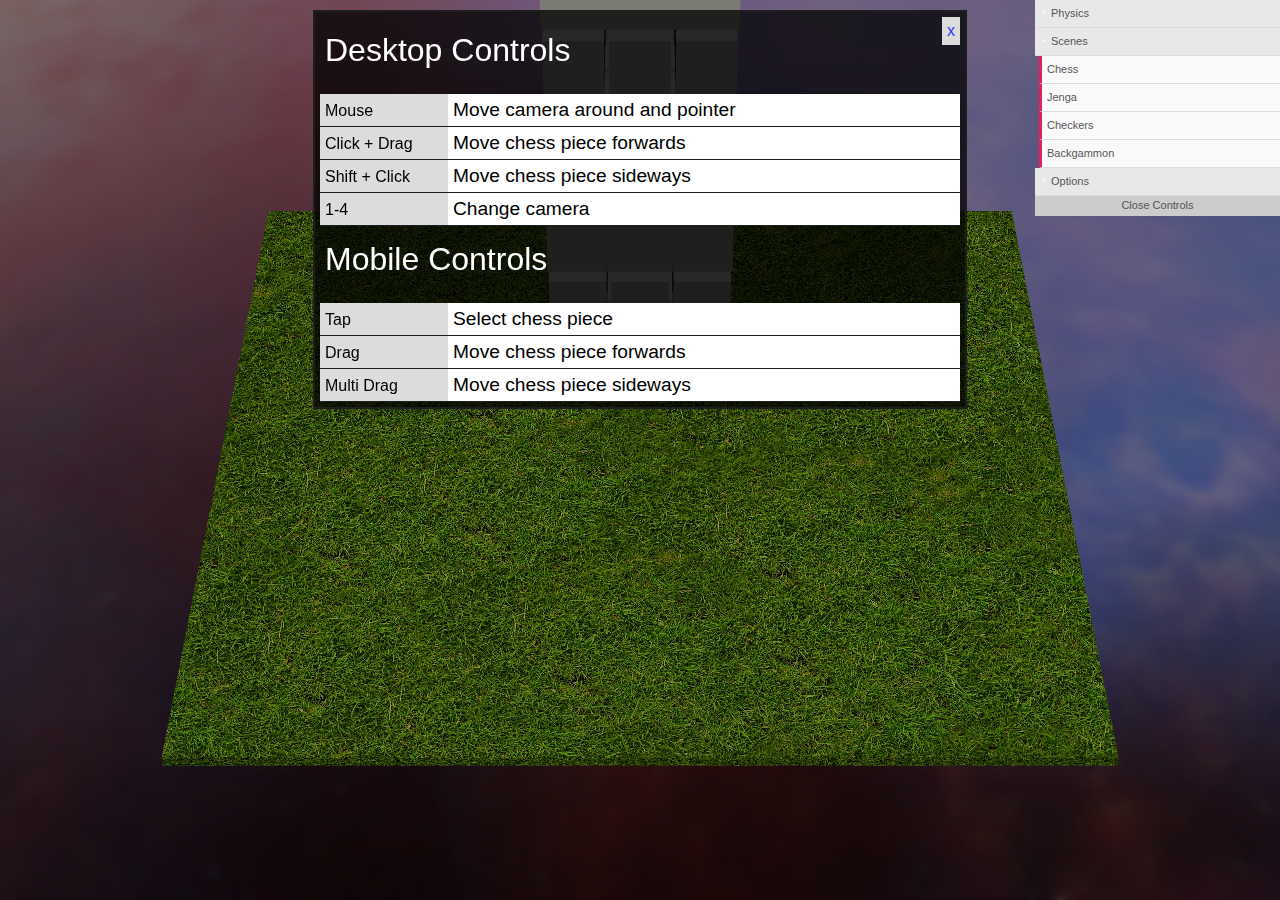
<file: index.html>
<!DOCTYPE html>
<html>

<head>

    <meta charset="UTF-8">
    <meta name="viewport" content="width=device-width, user-scalable=no, minimum-scale=1.0, maximum-scale=1.0">

    <title>Three#js | Tabletop Simulator</title>

    <script src="_js/lib/threesharp.min.js"></script>
    <script src="_js/lib/dat.gui.min.js"></script>
    <script src="_js/guis/GUI.js"></script>
    <script src="_js/guis/Physics.GUI.js"></script>

    <link rel="stylesheet" href="_css/app.css">
    <link rel="stylesheet" href="_css/dat.light.css">

</head>

<body>

<!--Webgl wrapper-->
<div id="webGL"></div>

<!-- Help Icons -->
<div class="helpIcons">

    <img data="controls" src="_assets/icons/heart.png">
    <img data="info" src="_assets/icons/settings.png">

</div>

<!--Controls box-->
<div class="controls" id="controls">

    <div>

        <a class="controlsClose">x</a>

        <h2>Desktop Controls</h2>

        <div class="controlsMap">

            <div>
                <span>Mouse</span>
                <p>Move camera around and pointer</p>
            </div>

            <div>
                <span>Click + Drag</span>
                <p>Move chess piece forwards</p>
            </div>

            <div>
                <span>Shift + Click</span>
                <p>Move chess piece sideways</p>
            </div>

            <div>
                <span>1-4</span>
                <p>Change camera</p>
            </div>

        </div>

        <h2>Mobile Controls</h2>

        <div class="controlsMap">

            <div>
                <span>Tap</span>
                <p>Select chess piece</p>
            </div>

            <div>
                <span>Drag</span>
                <p>Move chess piece forwards</p>
            </div>

            <div>
                <span>Multi Drag</span>
                <p>Move chess piece sideways</p>
            </div>

        </div>

    </div>

</div>

<!--DAT GUI div-->
<div id="gui"></div>

<!--Main js-->
<script src="_js/app.js"></script>

</body>
</html>
</file>
<file: _css/app.css>
html {
    font-size: 16px;
}

html, body {
    margin: 0;
    padding: 0;
    height: 100%;
    width: 100%;
    overflow: hidden;
}

canvas {
    margin: 0;
    padding: 0;
    width: 100%;
    height: 100%;
}

h1, h2, h3, h4, p, span, a {
    font-family: helvetica;
    font-weight: 100;
}

a {
    text-decoration: none;
    cursor: pointer;
}

#webGL {
    position: absolute;
    top:0;
    left:0;
    width: 100%;
    height: 100%;
    overflow: hidden;
}

#infoBox {
    color: rgb(255,255,255);
    text-align: left;
    bottom: 4em;
    left: 10px;
    width: 90%;
    position: absolute;
    z-index: 3;
}

#infoBox h2 {
    font-size: 1.2em;
    font-weight: 100;
    margin: 0;
    text-shadow: 2px 2px 0 rgb(0,0,0);
}

#infoBox h2 > a {
    color: rgb(10,100,200);
}

#gui {
    z-index: 10;
    position: absolute;
    right: 0;
    top: 0;
}


.controls {
    z-index: 11;
    position: absolute;
    width: 100%;
    top: 0;
    left: 0;
    padding-top: 10px;
    /*display: none;*/
}

.controls > div {
    position: relative;
    margin: 0 auto;
    background: rgba(0,0,0,.75);
    padding: 5px;
    width: 95%;
    max-width: 40em;
    border: 2px solid rgb(30,30,30);
}

.controls > div > h2 {
    font-size: 2em;
    margin: 10px 0 20px 0;
    padding: 5px;
    color: rgb(255,255,255);
}

.controlsMap {
    background: rgb(220,220,220);
}

.controlsMap > div {
    padding-left: 8em;
    position: relative;
    border-bottom: 1px solid rgb(30,30,30);
}

.controlsMap > div > span {
    position: absolute;
    top: 8px;
    left: 5px;
    font-size: 1em;
}

.controlsMap > div > p {
    padding: 5px;
    margin: 0;
    font-size: 1.2em;
    background: rgb(255,255,255);
}

.controlsClose {
    position: absolute;
    top: 5px;
    right: 5px;
    background: rgb(220,220,220);
    padding: 5px;
    color: rgb(50,50,255);
}

.helpIcons {
    position: absolute;
    top: 2em;
    left: 0;
    z-index: 120;
    background: rgb(0,0,0);
    display: none;
}

.helpIcons > img {
    width: 3em;
    height: 3em;
    display: block;
    padding: 5px;
    border-top: 1px solid rgb(30, 30, 30);
    background: rgb(200,200,200);
    cursor: pointer;
}

.helpIcons > img:hover {
    background: rgb(50,50,255);
}
</file>
<file: _css/dat.light.css>
.dg.main.taller-than-window .close-button {
    border-top: 1px solid #ddd;
}

.dg.main .close-button {
    background-color: #ccc;
}

.dg.main .close-button:hover {
    background-color: #ddd;
}

.dg {
    color: #555;
    text-shadow: none !important;
}

.dg.main::-webkit-scrollbar {
    background: #fafafa;
}

.dg.main::-webkit-scrollbar-thumb {
    background: #bbb;
}

.dg li:not(.folder) {
    background: #fafafa;
    border-bottom: 1px solid #ddd;
}

.dg li.save-row .button {
    text-shadow: none !important;
}

.dg li.title {
    background: #e8e8e8 url([data-uri]) 6px 10px no-repeat;
}

.dg .cr.function:hover,.dg .cr.boolean:hover {
    background: #fff;
}

.dg .c input[type=text] {
    background: #e9e9e9;
}

.dg .c input[type=text]:hover {
    background: #eee;
}

.dg .c input[type=text]:focus {
    background: #eee;
    color: #555;
}

.dg .c .slider {
    background: #e9e9e9;
}

.dg .c .slider:hover {
    background: #eee;
}
</file>
